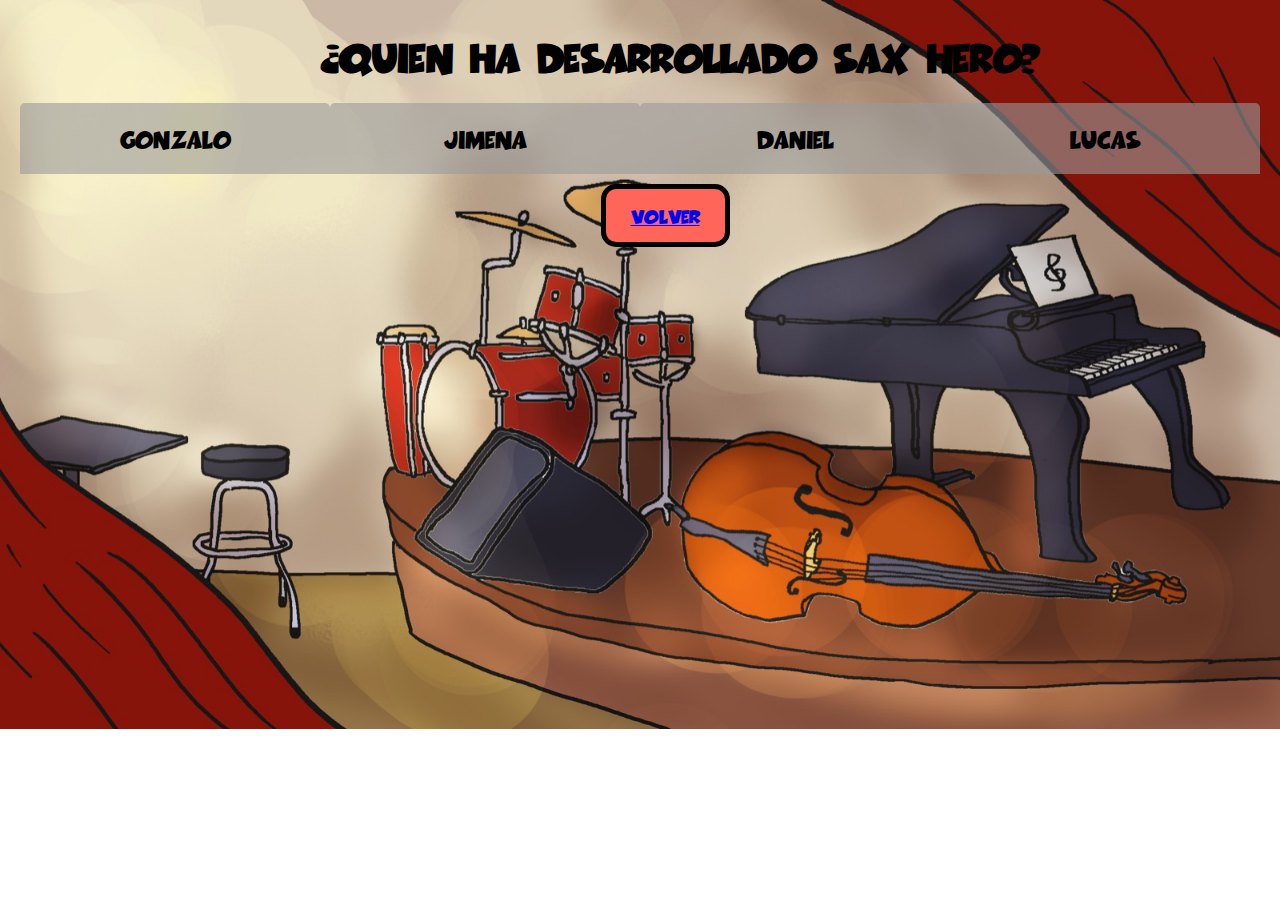
<file: proyecto/html/Autores.html>
<!DOCTYPE html>
<html lang="en" dir="ltr">
  <head>
    <meta charset="utf-8">
    <link rel="stylesheet" type="text/css" href="../css/estiloAutores.css">
    <link rel="icon" type="image/x-icon" href="../img/saxofon.png">
    <title>Sax Hero: Autores</title>
  </head>
  <body>

    <h1>¿Quien ha desarrollado Sax Hero?</h1>

    <button class="tablink" onclick="openPage('Persona1', this, 'grey')" id="abrirPrimero">Gonzalo</button>
    <button class="tablink" onclick="openPage('Persona2', this, 'grey')">Jimena</button>
    <button class="tablink" onclick="openPage('Persona3', this, 'grey')">Daniel</button>
    <button class="tablink" onclick="openPage('Persona4', this, 'grey')">Lucas</button>

    <div id="Persona1" class="tabcontent">
      <section>
        <h2>Gonzalo</h2>
        <nav>
            <img id="foto1" src="../img/gonz.jpg" alt="">
        </nav>

        <article>
          <p>Nombre:</p>
          <p>GONZALO PALACIOS SERRANO</p>
          <p>NIA:</p>
          <p>100406250</p>
        </article>

      </section>
    </div>

    <div id="Persona2" class="tabcontent">
      <section>
        <h2>Jimena</h2>
        <nav>
            <img id="foto2" src="../img/jima.jpg" alt="">
        </nav>

        <article>
          <p>Nombre:</p>
          <p>JIMENA DEL CARMEN DIAZ PADILLA</p>
          <p>NIA:</p>
          <p>100429169</p>
      </article>

      </section>
    </div>

    <div id="Persona3" class="tabcontent">
      <section>
        <h2>Daniel</h2>
        <nav>
            <img id="foto3" src="../img/dan.jpg" alt="">
        </nav>

        <article>
          <p>Nombre:</p>
          <p>DANIEL MICHAEL COLEGROVE GOMEZ</p>
          <p>NIA:</p>
          <p>100330292</p>
        </article>

      </section>
    </div>

    <div id="Persona4" class="tabcontent">
      <section>
        <h2>Lucas</h2>
        <nav>
            <img id="foto4" src="../img/luk.jpg" alt="">
        </nav>

        <article>
          <p>Nombre:</p>
          <p>LUCAS FUENTES-CANTILLANA MONEREO</p>
          <p>NIA:</p>
          <p>100429218</p>
        </article>

      </section>
    </div>

    <div class="VolverMenu">
    <a href="inicio.html" target="">Volver</a>
    </div>

<script type="text/javascript" src="../js/autores.js">
  document.getElementById("abrirPrimero").click();
</script>
<script type="text/javascript" src="../js/desarrollo.js"></script>

  </body>
</html>
</file>
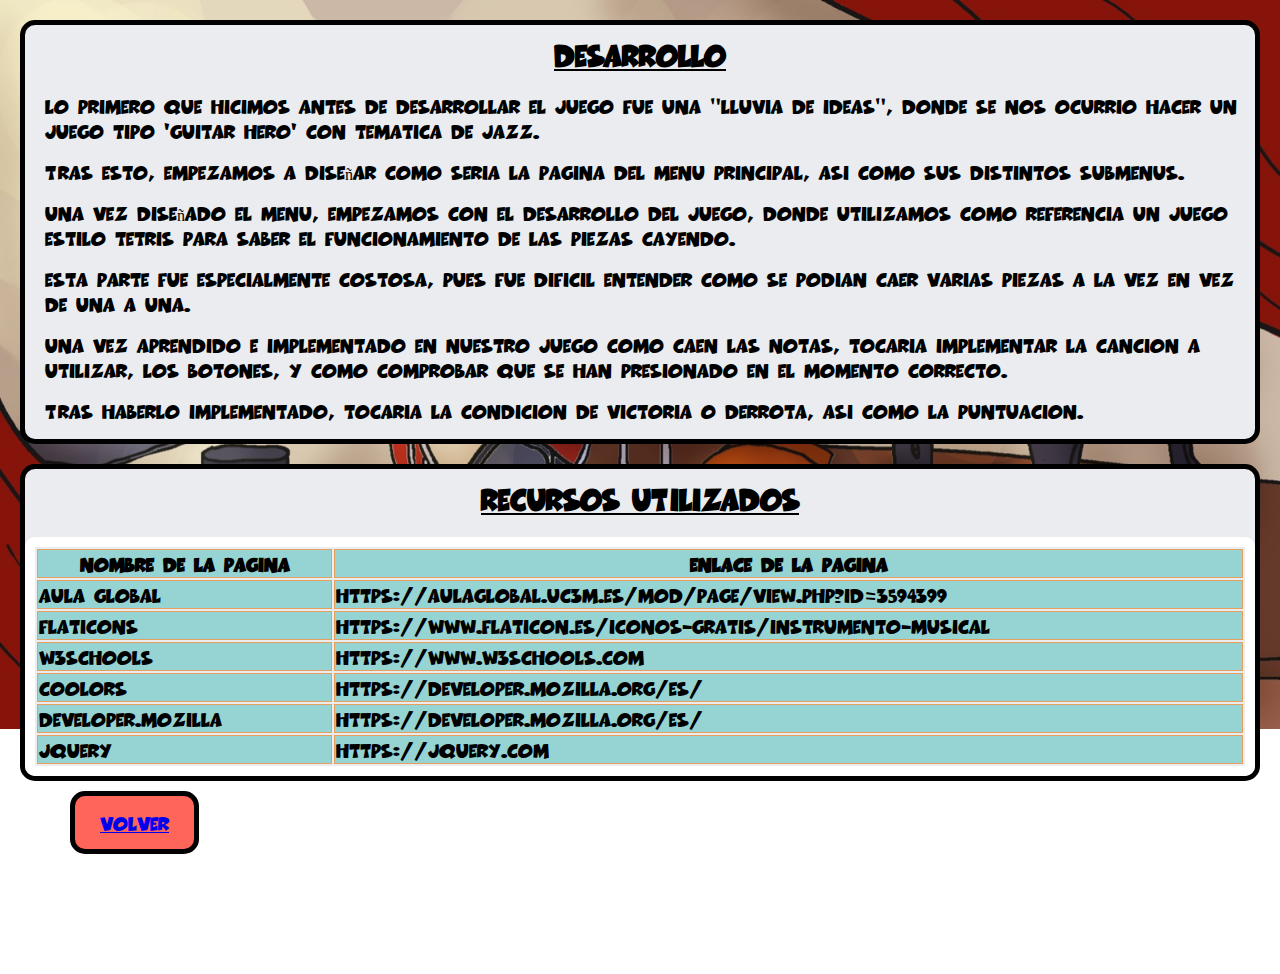
<file: proyecto/html/Desarrollo.html>
<!DOCTYPE html>
<html lang="en">
<head>
    <meta charset="UTF-8">
    <meta http-equiv="X-UA-Compatible" content="IE=edge">
    <meta name="viewport" content="width=device-width, initial-scale=1.0">
    <link rel="stylesheet" type="text/css" href="../css/estiloDesarrollo.css">
    <link rel="icon" type="image/x-icon" href="../img/saxofon.png">
    <title>Desarrollo</title>
</head>
<body>
  <div class="Desarrollo">
    <h2>DESARROLLO</h2>
    <p>Lo primero que hicimos antes de desarrollar el juego fue una "lluvia de ideas", donde se nos ocurrio hacer un juego tipo 'Guitar Hero' con tematica de jazz.</p>
    <p>Tras esto, empezamos a diseñar como seria la pagina del menu principal, asi como sus distintos submenus.</p>
    <p>Una vez diseñado el menu, empezamos con el desarrollo del juego, donde utilizamos como referencia un juego estilo tetris para saber el funcionamiento de las piezas cayendo.</p>
    <p>Esta parte fue especialmente costosa, pues fue dificil entender como se podian caer varias piezas a la vez en vez de una a una.</p>
    <p>Una vez aprendido e implementado en nuestro juego como caen las notas, tocaria implementar la cancion a utilizar, los botones, y como comprobar que se han presionado en el momento correcto.</p>
    <p>Tras haberlo implementado, tocaria la condicion de victoria o derrota, asi como la puntuacion.</p>
  </div>

<div class="Recursos">
  <h2>RECURSOS UTILIZADOS</h2>
  <table style="width: 100%;">
      <tr>
          <th>Nombre de la pagina</th>
          <th>Enlace de la pagina</th>
      </tr>
      <tr>
          <td>Aula Global</td>
          <td>https://aulaglobal.uc3m.es/mod/page/view.php?id=3594399</td>
      </tr>
      <tr>
          <td>Flaticons</td>
          <td>https://www.flaticon.es/iconos-gratis/instrumento-musical</td>
      </tr>
      <tr>
          <td>W3Schools</td>
          <td>https://www.w3schools.com</td>
      </tr>
      <tr>
          <td>Coolors</td>
          <td>https://developer.mozilla.org/es/</td>
      </tr>
      <tr>
          <td>developer.mozilla</td>
          <td>https://developer.mozilla.org/es/</td>
      </tr>
      <tr>
          <td>jQuery</td>
          <td>https://jquery.com</td>
      </tr>
  </table>
</div>


    <div class="VolverMenu">
        <a href="inicio.html" target="">Volver</a>
    </div>
<script type="text/javascript" src="../js/desarrollo.js"></script>
</body>
</html>
</file>
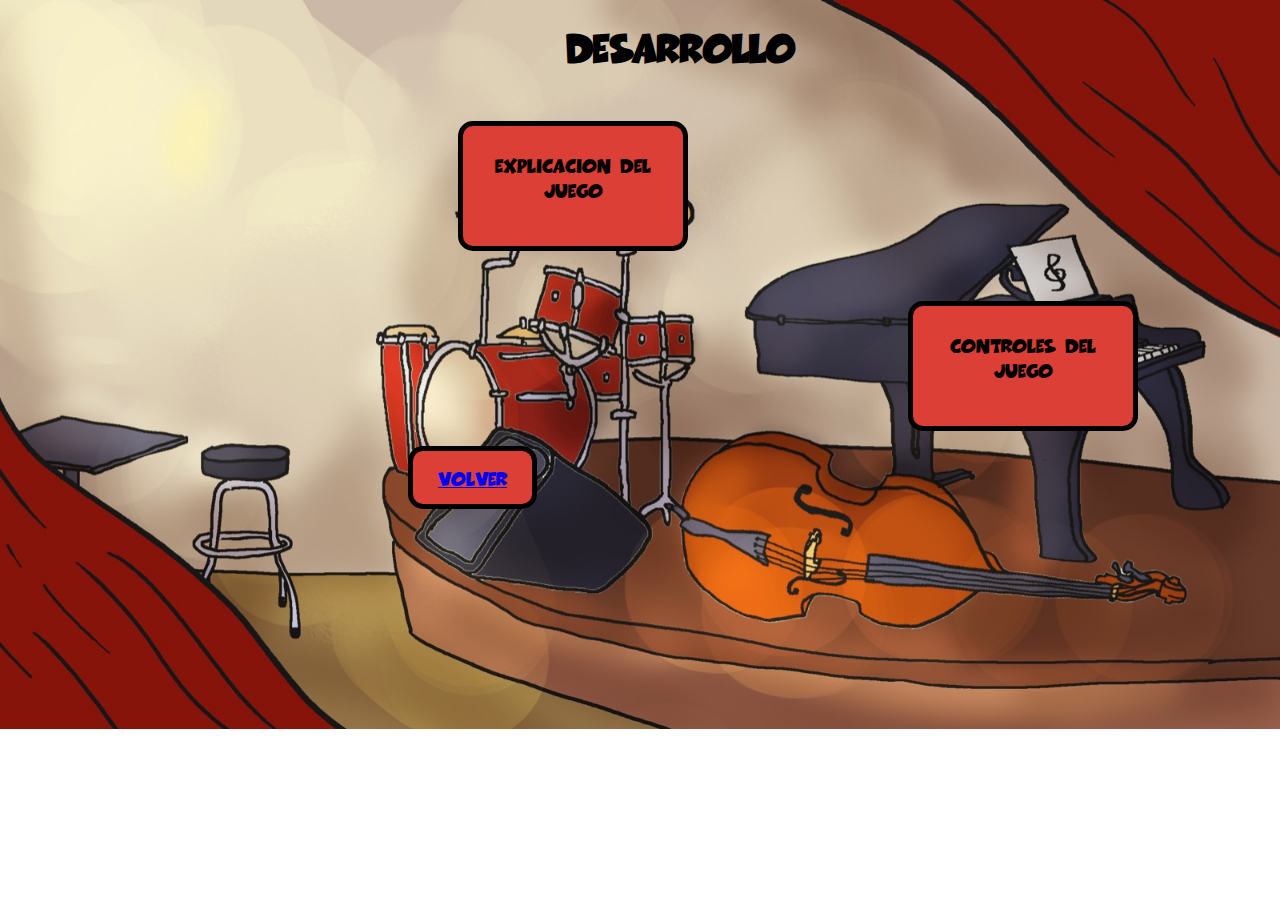
<file: proyecto/html/Descripcion.html>
<!DOCTYPE html>
<html lang="en" dir="ltr">
  <head>
    <meta charset="utf-8">
    <link rel="stylesheet" type="text/css" href="../css/estiloDescripcion.css">
    <link rel="icon" type="image/x-icon" href="../img/saxofon.png">
    <title>Sax Hero: Descripcion</title>
  </head>
  <body>

    <h1>Desarrollo</h1>

    <div class="Explicacion">
      <p id="primero">Explicacion del juego</p>
      <p id="primeroTexto">En este juego tipo Rock Band tienes que conseguir la maxima puntuación dandole a los botones en el momento justo. Si la puntuacion llega a -50, perderas.</p>
    </div>

    <div class="Controles">
      <p id="segundo">Controles del juego</p>
      <p id="segundoTexto">Se utilizaran los siguientes botones del teclado:</p>
      <div class="segundoImagen">
        <img src="../img/controles_asdf.png" alt="Controles">
      </div>
    </div>

    <div class="VolverMenu">
    <a href="inicio.html" target="">Volver</a>
    </div>

    <script src="https://code.jquery.com/jquery-3.6.0.min.js"></script>
    <script type="text/javascript" src="../js/descripcion.js"></script>

  </body>
</html>
</file>
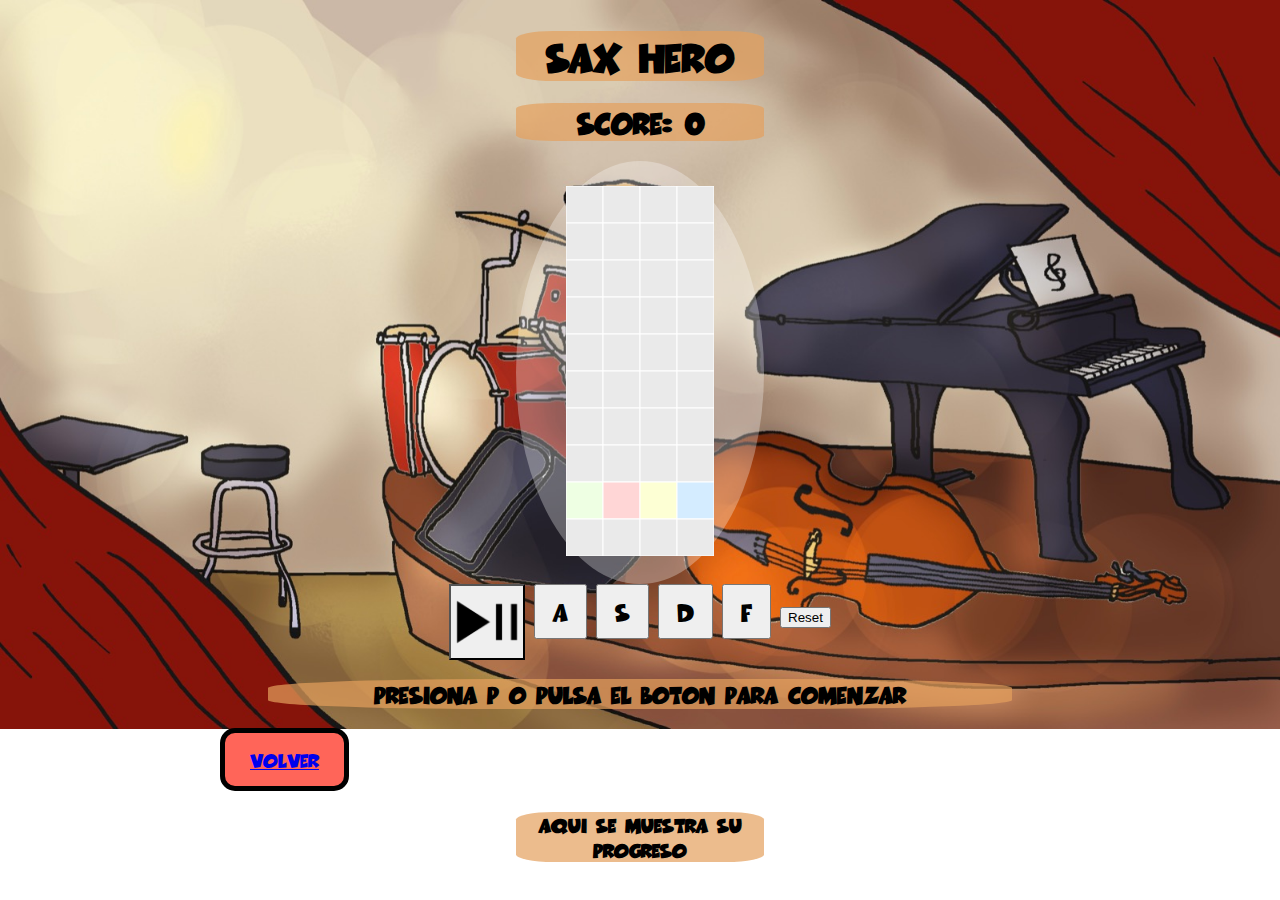
<file: proyecto/html/juego.html>
<!---      GAME        --->
<!DOCTYPE html>

<head>
    <link rel="stylesheet" href="../css/estiloJuego.css">
    <link rel="icon" type="image/x-icon" href="../img/saxofon.png">
    <title>Sax Hero</title>
</head>

<body>
    <main>

        <div class="title">
            <h1>Sax Hero</h1>
        </div>

        <div class="title-score">
            <h2 id="puntaje">Presiona <kbd>P</kbd> o pulsa el boton para comenzar</h2>
        </div>

        <div class="canvas_div">
            <canvas id="canvas"></canvas>
        </div>

        <div class="button-panel">
            <button id="btnIniciar" class="button-play-pause"></button>
            <button hidden id="btnPausar" class="button-play-pause"></button>
            <button id="btnF" class="button-key key1">A</button>
            <button id="btnS" class="button-key key2">S</button>
            <button id="btnD" class="button-key key3">D</button>
            <button id="btnA" class="button-key key4">F</button>
            <button class="button-danger" id="reset">Reset</button>
        </div>

        <div class="foot-title">
            <h3> Presiona P o pulsa el boton para comenzar</h3>
        </div>

        <div class="VolverMenu">
        <a href="inicio.html" target="">Volver</a>
        </div>

        <div class="Progreso">
          <h4 id="progreso">Aqui se muestra su progreso</h4>
        </div>

    </main>

    <script type="text/javascript" src="../js/sax.js"></script>
</body>


</html>
</file>
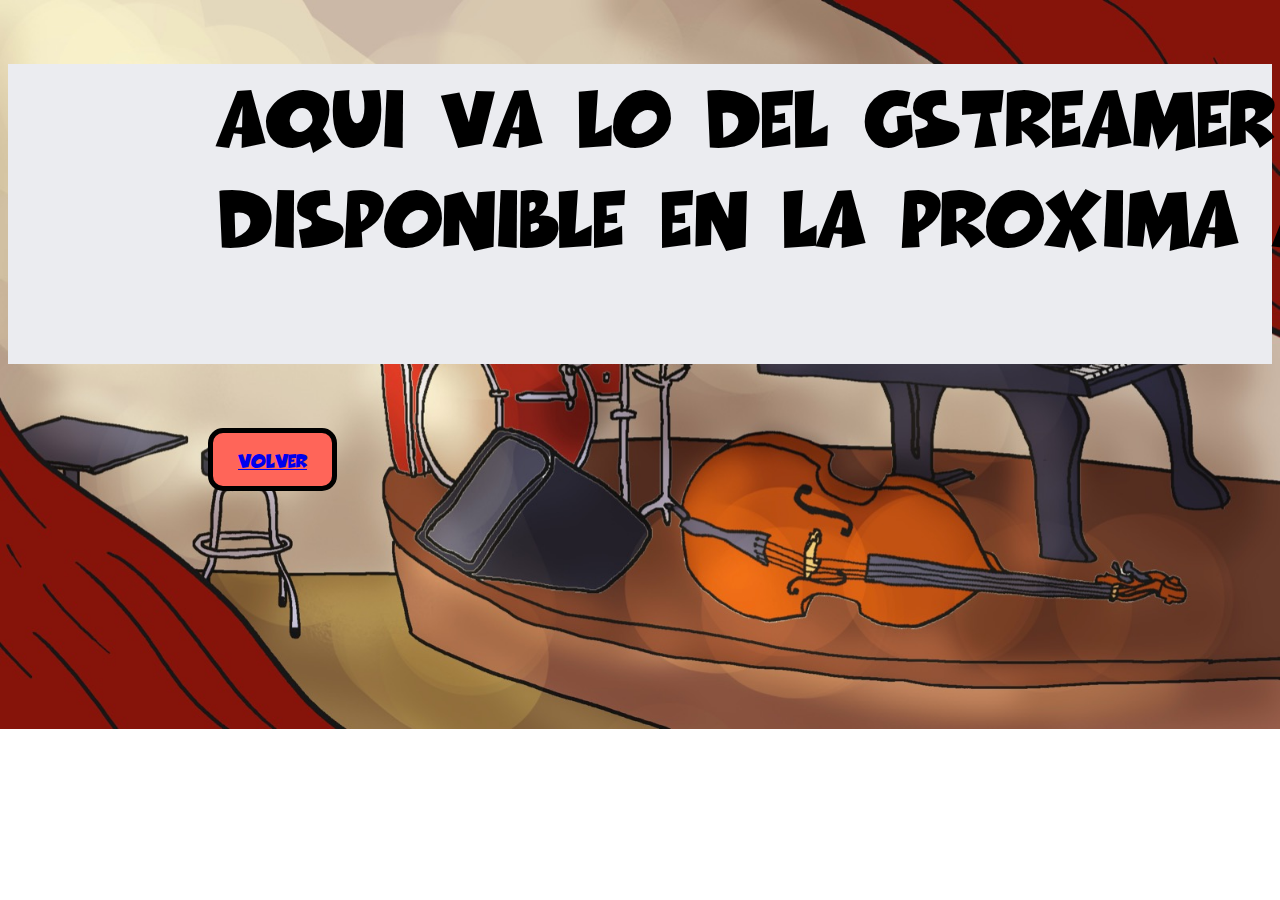
<file: proyecto/html/Multimedia.html>
<!DOCTYPE html>
<html lang="en">
<head>
    <meta charset="UTF-8">
    <meta http-equiv="X-UA-Compatible" content="IE=edge">
    <meta name="viewport" content="width=device-width, initial-scale=1.0">
    <link rel="stylesheet" type="text/css" href="../css/estiloMultimedia.css">
    <link rel="icon" type="image/x-icon" href="../img/saxofon.png">
    <title>Multimedia</title>
</head>
<body>
    <pre>
      Aqui va lo del Gstreamer
      Disponible en la proxima actualizacion.
    </pre>

    <div class="VolverMenu">
        <a href="inicio.html" target="">Volver</a>
    </div>
</body>
</html>
</file>
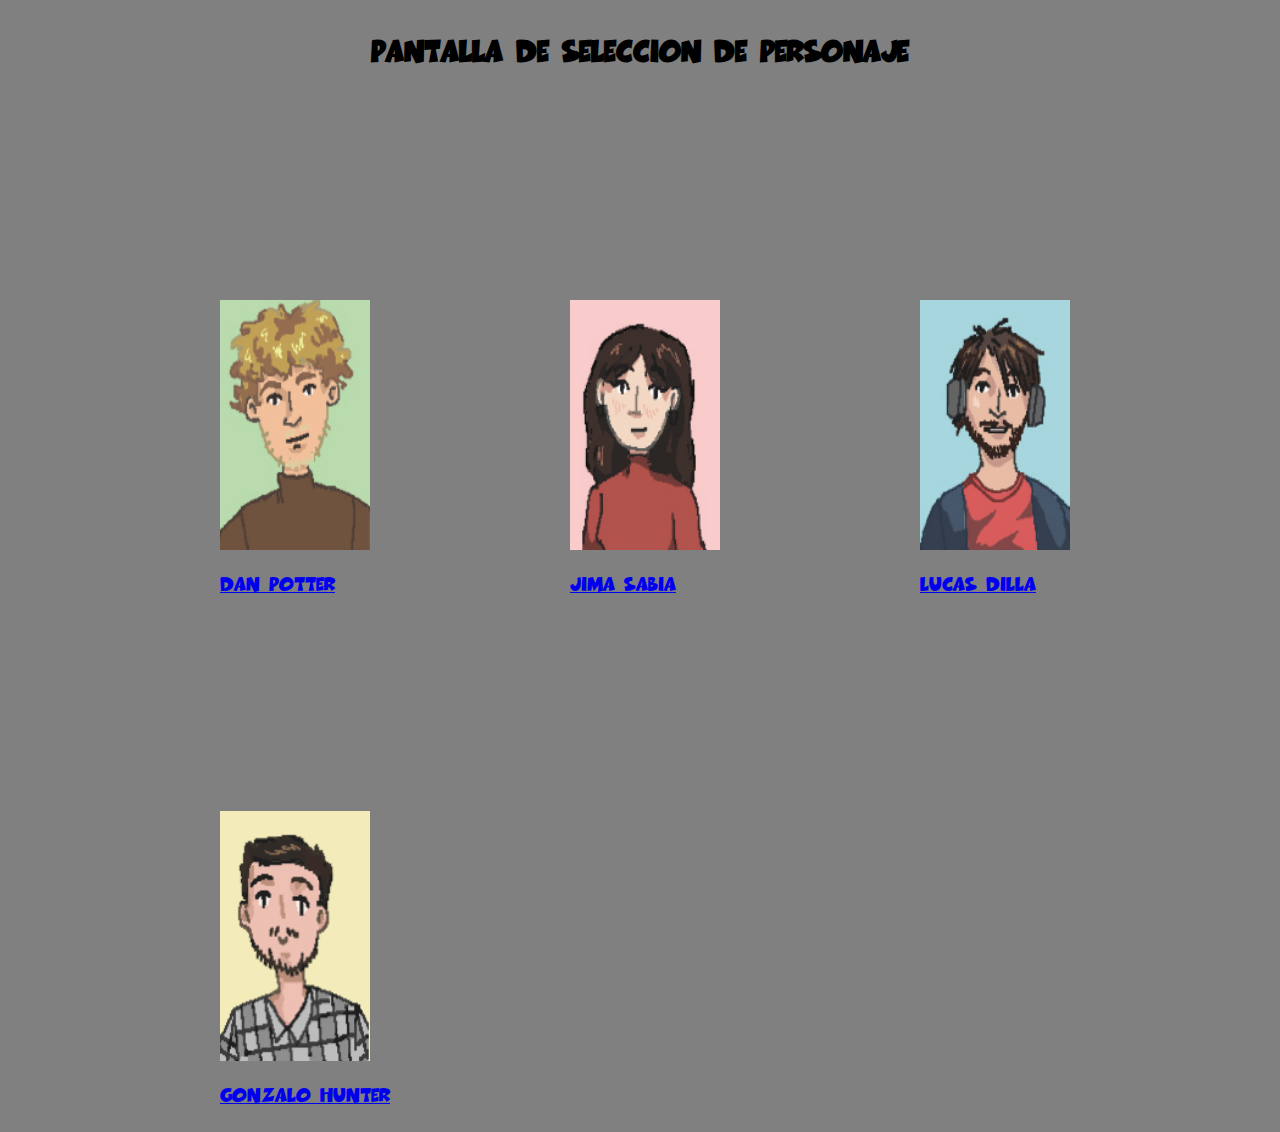
<file: proyecto/html/personaje.html>
<!DOCTYPE html>
<html lang="en" dir="ltr">
  <head>
 </style>
    <meta charset="utf-8">
    <link rel="stylesheet" type="text/css" href="../css/estiloPersonaje.css">
    <link rel="icon" type="image/x-icon" href="../img/saxofon.png">
    <title>Sax Hero</title>
  </head>
  <body>
    <h2 id="TituloSeleccion">Pantalla de Seleccion de personaje</h2>

<div class="Seleccion">

  <a id="select" target="" href="juego.html">
  <img src="../img/dan.jpg" alt="" width="150" height="250">
  <p>Dan Potter </p>
</div>

<div class="Seleccion">
  <a id="select" target="" href="juego.html">
  <img src="../img/jima.jpg" alt="" width="150" height="250">
  <p> Jima Sabia</p>
</div>

<div class="Seleccion">
  <a id="select" target="" href="juego.html">
  <img src="../img/luk.jpg" alt="" width="150" height="250">
  <p> Lucas Dilla</p>
</div>

<div class="Seleccion">
  <a id="select" target="" href="juego.html">
  <img src="../img/gonz.jpg" alt="" width="150" height="250">
  <p> Gonzalo Hunter</p>
</div>

<div class="VolverMenu">
<a href="inicio.html" target="">Volver</a>
</div>
<script type="text/javascript" src="../js/desarrollo.js"></script>
  </body>
</html>
</file>
<file: proyecto/css/estiloAutores.css>
@font-face{
  font-family: fuenteLibre;
  src:url(../res/THWACK.TTF);
}

* {
  box-sizing: border-box;
}

body,html {
  margin: 10px;
  font-family: fuenteLibre;
  background: url(../img/fonfoMenuInicio.jpeg);
  background-size: 100%;
  background-repeat: no-repeat;
  background-position: left top;
  background-attachment: fixed;
  text-align: center;
}

h1{
    text-align: center;
    margin-left: 80px;
}

h2{
  text-align: center;
  margin-left: 500px;
  font-size: 200%;
}

nav {
  float: left;
  width: 30%;
  height: 400px;
  padding: 15px;
}

section::after {
  content: "";
  display: table;
  clear: both;
}

.tablink {
  background-color: #9999;
  color: black;
  float: left;
  border:white;
  border-top-left-radius: 5px;
  border-top-right-radius: 5px;
  outline: none;
  cursor: pointer;
  padding: 20px;
  font-size: 20px;
  width: 25%;
  margin-right: 0px;
  font-family: fuenteLibre;
}

.tablink:hover {
  background-color: #9999;
}

.tabcontent {
  color: black;
  display: none;
  padding: 25px 50px;
  height: 650px;
  margin-top: 83px;
}

.VolverMenu{ /*boton de volver al menu principal*/
  margin-bottom: 100px;
  margin-left: 50px;
  margin-top: 10px;
  background-color: #f44336;
  color: white;
  padding: 14px 25px;
  text-align: center;
  text-decoration: none;
  display: inline-block;
  background-color: #ff6559;
  border-style: solid;
  border-width: 5px;
  border-radius: 15px;
  border-color: black;
}

#Persona1 {background-color: #e9d8d2;}
#Persona2 {background-color: #e9d8d2;}
#Persona3 {background-color: #e9d8d2;}
#Persona4 {background-color: #e9d8d2;}

#foto1{
      width: 80%;
      height: 100%;
      border-style: solid;
      border-width: 5px;
      border-radius: 15px;
      border-color: black;
}

#foto2{
  width: 80%;
  height: 100%;
  border-style: solid;
  border-width: 5px;
  border-radius: 15px;
  border-color: black;
}

#foto3{
  width: 80%;
  height: 100%;
  border-style: solid;
  border-width: 5px;
  border-radius: 15px;
  border-color: black;
}

#foto4{
  width: 80%;
  height: 100%;
  border-style: solid;
  border-width: 5px;
  border-radius: 15px;
  border-color: black;
}
</file>
<file: proyecto/css/estiloDesarrollo.css>
@font-face{
    font-family: fuenteLibre;
    src:url(../res/THWACK.TTF);
  }

  .VolverMenu{ /*boton de volver al menu principal*/
    margin-bottom: 100px;
    margin-left: 50px;
    margin-top: 10px;
    background-color: #f44336;
    color: white;
    padding: 14px 25px;
    text-align: center;
    text-decoration: none;
    display: inline-block;
    background-color: #ff6559;
    border-style: solid;
    border-width: 5px;
    border-radius: 15px;
    border-color: black;
  }

.Desarrollo{
  background-color: #ebecf0;
  border-style: solid;
  border-width: 5px;
  border-radius: 15px;
  border-color: black;
}

.Recursos{
    background-color: #ebecf0;
    border-style: solid;
    border-width: 5px;
    border-radius: 15px;
    border-color: black;
    margin-top: 20px;
}

  body,html {
    margin: 10px;
    font-family: fuenteLibre;
    background: url(../img/fonfoMenuInicio.jpeg);
    background-size: 100%;
    background-repeat: no-repeat;
    background-position: left top;
    background-attachment: fixed;
  }

p{
  text-align: left;
  margin-left: 20px;
}

  h1{
    text-align: center;
    margin-left: 0px;
}

h2{
  text-align: center;
  text-decoration: underline;
  margin-left: 0px;
  margin-top: 10px;
}
table{
    border: 10px solid white;
    border-radius: 10px;
}

th, td {
    background-color: #96D4D4;
    border: 1px solid #e4a05c;
    border-collapse: collapse;
  }
</file>
<file: proyecto/css/estiloDescripcion.css>
@font-face{
  font-family: fuenteLibre;
  src:url(../res/THWACK.TTF);
}

body{
    background: url(../img/fonfoMenuInicio.jpeg);
    font-family: fuenteLibre;
    background-size: 100%;
    background-repeat: no-repeat;
    background-position: left top;
    background-attachment: fixed;
}

h1{
    text-align: center;
    margin-left: 80px;
}

.Explicacion{
  font-family: fuenteLibre;
  background-color: #db3f35;
  border-style: solid;
  border-width: 5px;
  text-align: center;
  margin-top: 50px;
  margin-left: 450px;
  border-radius: 15px;
  width: 200px;
  height: 100px;
  padding: 10px;
}

.Controles{
  font-family: fuenteLibre;
    background-color: #db3f35;
    border-style: solid;
    border-width: 5px;
    text-align: center;
    margin-top: 50px;
    margin-left: 900px;
    border-radius: 15px;
    width: 200px;
    height: 100px;
    padding: 10px;
}

.VolverMenu{ /*boton de volver al menu principal*/
  margin-top: 15px;
  margin-left: 400px;
  background-color: #db3f35;
  color: white;
  padding: 14px 25px;
  text-align: center;
  text-decoration: none;
  display: inline-block;
  background-color: #db3f35;
  border-style: solid;
  border-width: 5px;
  border-radius: 15px;
  border-color: black;
}

.segundoImagen{
  margin-top: -10px;
  margin-left: -300px;
  background-color: #f44336;
  color: white;
  padding: 14px 25px;
  text-decoration: none;
  display: inline-block;
  background-color: #db3f35;
  border-style: solid;
  border-width: 5px;
  border-radius: 15px;
  border-color: black;
}

#primeroTexto{
  font-family: fuenteLibre;
    background-color: #db3f35;
    border-style: solid;
    border-width: 5px;
    text-align: center;
    margin-top: -10px;
    margin-left: -60px;
    border-radius: 15px;
    width: 300px;
    height: 200px;
    padding: 10px;
}
</file>
<file: proyecto/css/estiloJuego.css>
@font-face {
  font-family: fuenteLibre;
  src: url(../res/THWACK.TTF);
}

body,
html {
  margin: 10px;
  font-family: fuenteLibre;
  background: url(../img/fonfoMenuInicio.jpeg);
  background-size: 100%;
  background-repeat: no-repeat;
  background-position: left top;
  background-attachment: fixed;
}

.canvas_div {
  text-align: center;
  padding: 2%;
  border-radius: 100%;
  margin-left: 40%;
  margin-right: 40%;
  background: rgba(255, 255, 255, 0.3);
}

.button-play-pause {
  text-decoration: none;
  text-align: center;
  background-image: url(../img/play-pause.png);
  background-size: contain;
  padding: 36px
}

.button-panel {
  text-align: center;
  margin-left: 30%;
  margin-right: 30%;
}

.button-key {
  text-decoration: none;
  text-align: center;
  font-size: 20px;
  padding: 10px 17px;
  font-family: fuenteLibre;
  src: url(../res/THWACK.TTF);
}

.title {
  text-align: center;
  background-color: #e4a05c;
  text-align: center;
  background: rgba(228, 160, 92, 0.7);
  margin-left: 40%;
  margin-right: 40%;
  border-radius: 15%;
}

.title-score {
  text-align: center;
  background-color: #e4a05c;
  text-align: center;
  background: rgba(228, 160, 92, 0.7);
  margin-left: 40%;
  margin-right: 40%;
  border-radius: 15%;
  padding: 0px;
}

.foot-title {
  text-align: center;
  background: rgba(228, 160, 92, 0.7);
  margin-left: 20%;
  margin-right: 20%;
  border-radius: 30%;
}

.VolverMenu{ /*boton de volver al menu principal*/
  margin-top: 0px;
  margin-left: 200px;
  background-color: #f44336;
  color: white;
  padding: 14px 25px;
  text-align: center;
  text-decoration: none;
  display: inline-block;
  background-color: #ff6559;
  border-style: solid;
  border-width: 5px;
  border-radius: 15px;
  border-color: black;
}

.Progreso{
  text-align: center;
  background-color: #e4a05c;
  text-align: center;
  background: rgba(228, 160, 92, 0.7);
  margin-left: 40%;
  margin-right: 40%;
  border-radius: 15%;
}
</file>
<file: proyecto/css/estiloMultimedia.css>
@font-face{
  font-family: fuenteLibre;
  src:url(../res/THWACK.TTF);
}

body{
  background: url(../img/fonfoMenuInicio.jpeg);
  background-size: 100%;
  background-repeat: no-repeat;
  background-position: left top;
  background-attachment: fixed;
  font-family: fuenteLibre;
}

pre{
  text-align: center;
  font-size: 400%;
  background-color: #ebecf0;
  font-family: fuenteLibre;
}

.VolverMenu{ /*boton de volver al menu principal*/
  margin-top: 0px;
  margin-left: 200px;
  background-color: #f44336;
  color: white;
  padding: 14px 25px;
  text-align: center;
  text-decoration: none;
  display: inline-block;
  background-color: #ff6559;
  border-style: solid;
  border-width: 5px;
  border-radius: 15px;
  border-color: black;
}
</file>
<file: proyecto/css/estiloPersonaje.css>
/* Esto es el css de la pantalla de seleccion de personaje*/
@font-face{
  font-family: fuenteLibre;
  src:url(../res/THWACK.TTF);
}

body,html {
  margin: 10px;
  font-family: fuenteLibre;
 /*background: url(../img/syncopa-jazz-and-cocktail.jpg);*/
  background-color: grey;
}

.Seleccion{
margin-left: 200px;
margin-top: 200px;
float: left;
}

#TituloSeleccion{
  text-align: center;
  height: 50px;
}

.VolverMenu{ /*boton de volver al menu principal*/
  margin-top: 700px;
  margin-left: -1500px;
  background-color: #f44336;
  color: white;
  padding: 14px 25px;
  text-align: center;
  text-decoration: none;
  display: inline-block;
  background-color: red;
}
</file>
